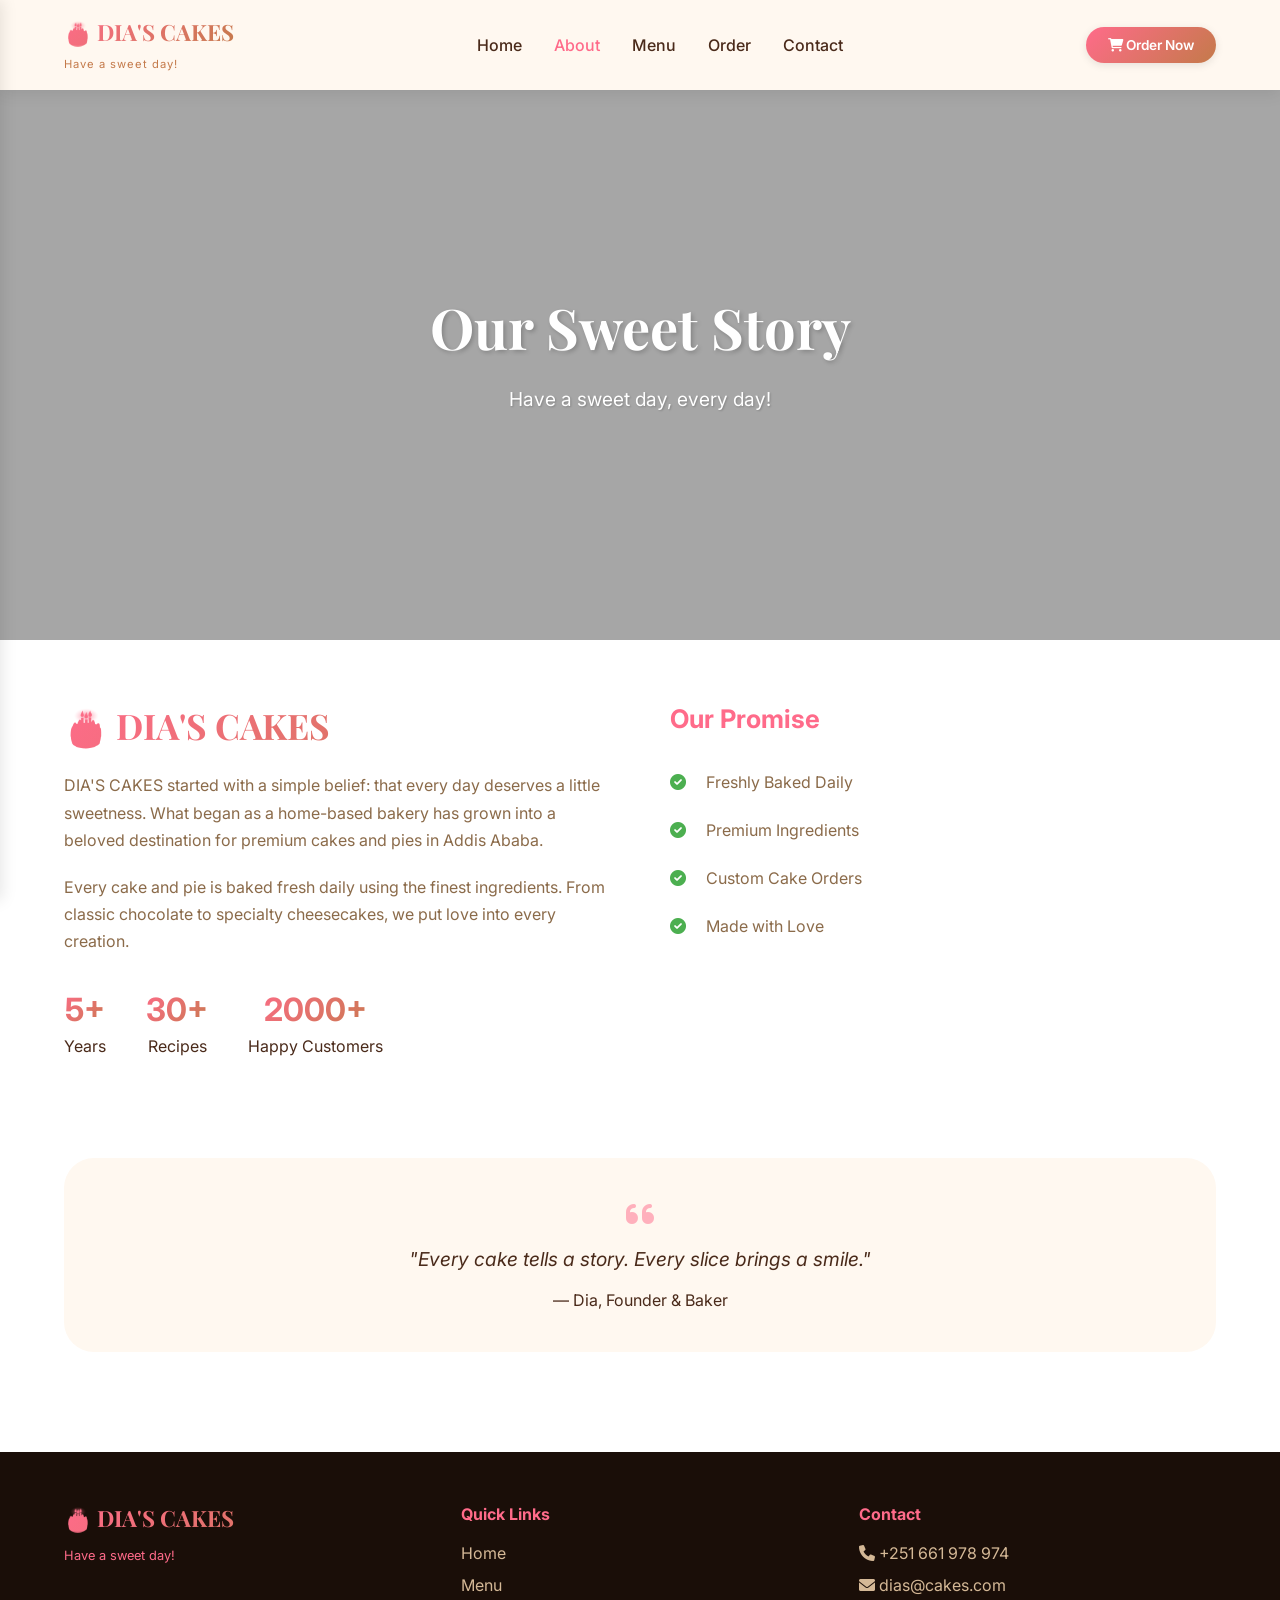
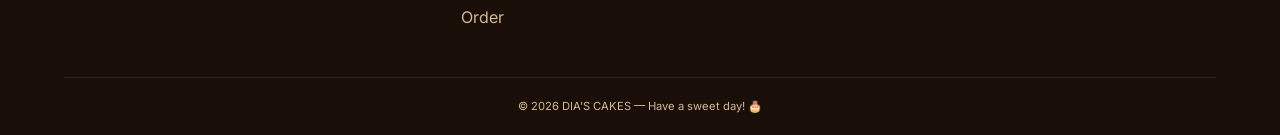
<file: about.html>
<!DOCTYPE html>
<html lang="en">
<head>
    <meta charset="UTF-8">
    <meta name="viewport" content="width=device-width, initial-scale=1.0">
    <meta name="description" content="About DIA'S CAKES - Premium cakes & pies in Addis Ababa">
    <title>About | DIA'S CAKES | Have a sweet day!</title>
    <link href="https://fonts.googleapis.com/css2?family=Inter:wght@300;400;500;600;700&family=Playfair+Display:wght@400;500;600;700&display=swap" rel="stylesheet">
    <link rel="stylesheet" href="https://cdnjs.cloudflare.com/ajax/libs/font-awesome/6.0.0-beta3/css/all.min.css">
    <link rel="stylesheet" href="css/style.css">
</head>
<body>

<div class="mobile-sidebar" id="mobileSidebar">
    <div class="sidebar-header"><h3>🎂 DIA'S CAKES</h3><button class="close-sidebar" id="closeSidebarBtn"><i class="fas fa-times"></i></button></div>
    <div class="sidebar-nav">
        <a href="index.html"><i class="fas fa-home"></i> Home</a>
        <a href="about.html" class="active"><i class="fas fa-heart"></i> About</a>
        <a href="menu.html"><i class="fas fa-birthday-cake"></i> Menu</a>
        <a href="order.html"><i class="fas fa-shopping-bag"></i> Order</a>
        <a href="contact.html"><i class="fas fa-map-pin"></i> Contact</a>
    </div>
    <a href="order.html" class="sidebar-order-btn"><i class="fas fa-shopping-cart"></i> ORDER NOW</a>
    <div class="sidebar-footer">
        <p><i class="fas fa-phone-alt"></i> +251 661 978 974</p>
        <p><i class="fas fa-envelope"></i> dias@cakes.com</p>
        <p><i class="fas fa-location-dot"></i> Gerli Mehditash, Addis Ababa</p>
    </div>
</div>
<div class="sidebar-overlay" id="sidebarOverlay"></div>

<header class="main-header">
    <div class="container">
        <button class="mobile-menu-btn" id="mobileMenuBtn"><i class="fas fa-bars"></i></button>
        <div class="logo"><a href="index.html"><h1>🎂 DIA'S CAKES</h1><span>Have a sweet day!</span></a></div>
        <nav class="desktop-nav">
            <a href="index.html">Home</a>
            <a href="about.html" class="active">About</a>
            <a href="menu.html">Menu</a>
            <a href="order.html">Order</a>
            <a href="contact.html">Contact</a>
        </nav>
        <a href="order.html" class="btn-order"><i class="fas fa-shopping-cart"></i> Order Now</a>
    </div>
</header>

<main>
    <section class="hero">
        <div class="hero-bg" style="background-image: url('https://images.unsplash.com/photo-1464349095431-e9a21285b5f3?w=1920&h=800&fit=crop');"></div>
        <div class="hero-overlay-light"></div>
        <div class="container hero-content">
            <h1>Our Sweet Story</h1>
            <p>Have a sweet day, every day!</p>
        </div>
    </section>

    <section class="about-section">
        <div class="container">
            <div class="about-grid">
                <div class="about-text">
                    <h2>🎂 DIA'S CAKES</h2>
                    <p>DIA'S CAKES started with a simple belief: that every day deserves a little sweetness. What began as a home-based bakery has grown into a beloved destination for premium cakes and pies in Addis Ababa.</p>
                    <p>Every cake and pie is baked fresh daily using the finest ingredients. From classic chocolate to specialty cheesecakes, we put love into every creation.</p>
                    <div class="stats">
                        <div class="stat"><span class="number">5+</span> <span>Years</span></div>
                        <div class="stat"><span class="number">30+</span> <span>Recipes</span></div>
                        <div class="stat"><span class="number">2000+</span> <span>Happy Customers</span></div>
                    </div>
                </div>
                <div class="about-values">
                    <h3>Our Promise</h3>
                    <ul>
                        <li><i class="fas fa-check-circle"></i> Freshly Baked Daily</li>
                        <li><i class="fas fa-check-circle"></i> Premium Ingredients</li>
                        <li><i class="fas fa-check-circle"></i> Custom Cake Orders</li>
                        <li><i class="fas fa-check-circle"></i> Made with Love</li>
                    </ul>
                </div>
            </div>
        </div>
    </section>

    <section class="quote-section">
        <div class="container">
            <div class="quote-card">
                <i class="fas fa-quote-left"></i>
                <p>"Every cake tells a story. Every slice brings a smile."</p>
                <span>— Dia, Founder & Baker</span>
            </div>
        </div>
    </section>
</main>

<footer class="main-footer">
    <div class="container">
        <div class="footer-grid">
            <div class="footer-col"><div class="footer-logo">🎂 DIA'S CAKES</div><p class="tagline">Have a sweet day!</p></div>
            <div class="footer-col"><h4>Quick Links</h4><ul><li><a href="index.html">Home</a></li><li><a href="menu.html">Menu</a></li><li><a href="order.html">Order</a></li></ul></div>
            <div class="footer-col"><h4>Contact</h4><ul><li><i class="fas fa-phone"></i> +251 661 978 974</li><li><i class="fas fa-envelope"></i> dias@cakes.com</li></ul></div>
        </div>
        <div class="footer-bottom"><p>&copy; 2026 DIA'S CAKES — Have a sweet day! 🎂</p></div>
    </div>
</footer>

<script src="js/main.js"></script>
</body>
</html>
</file>
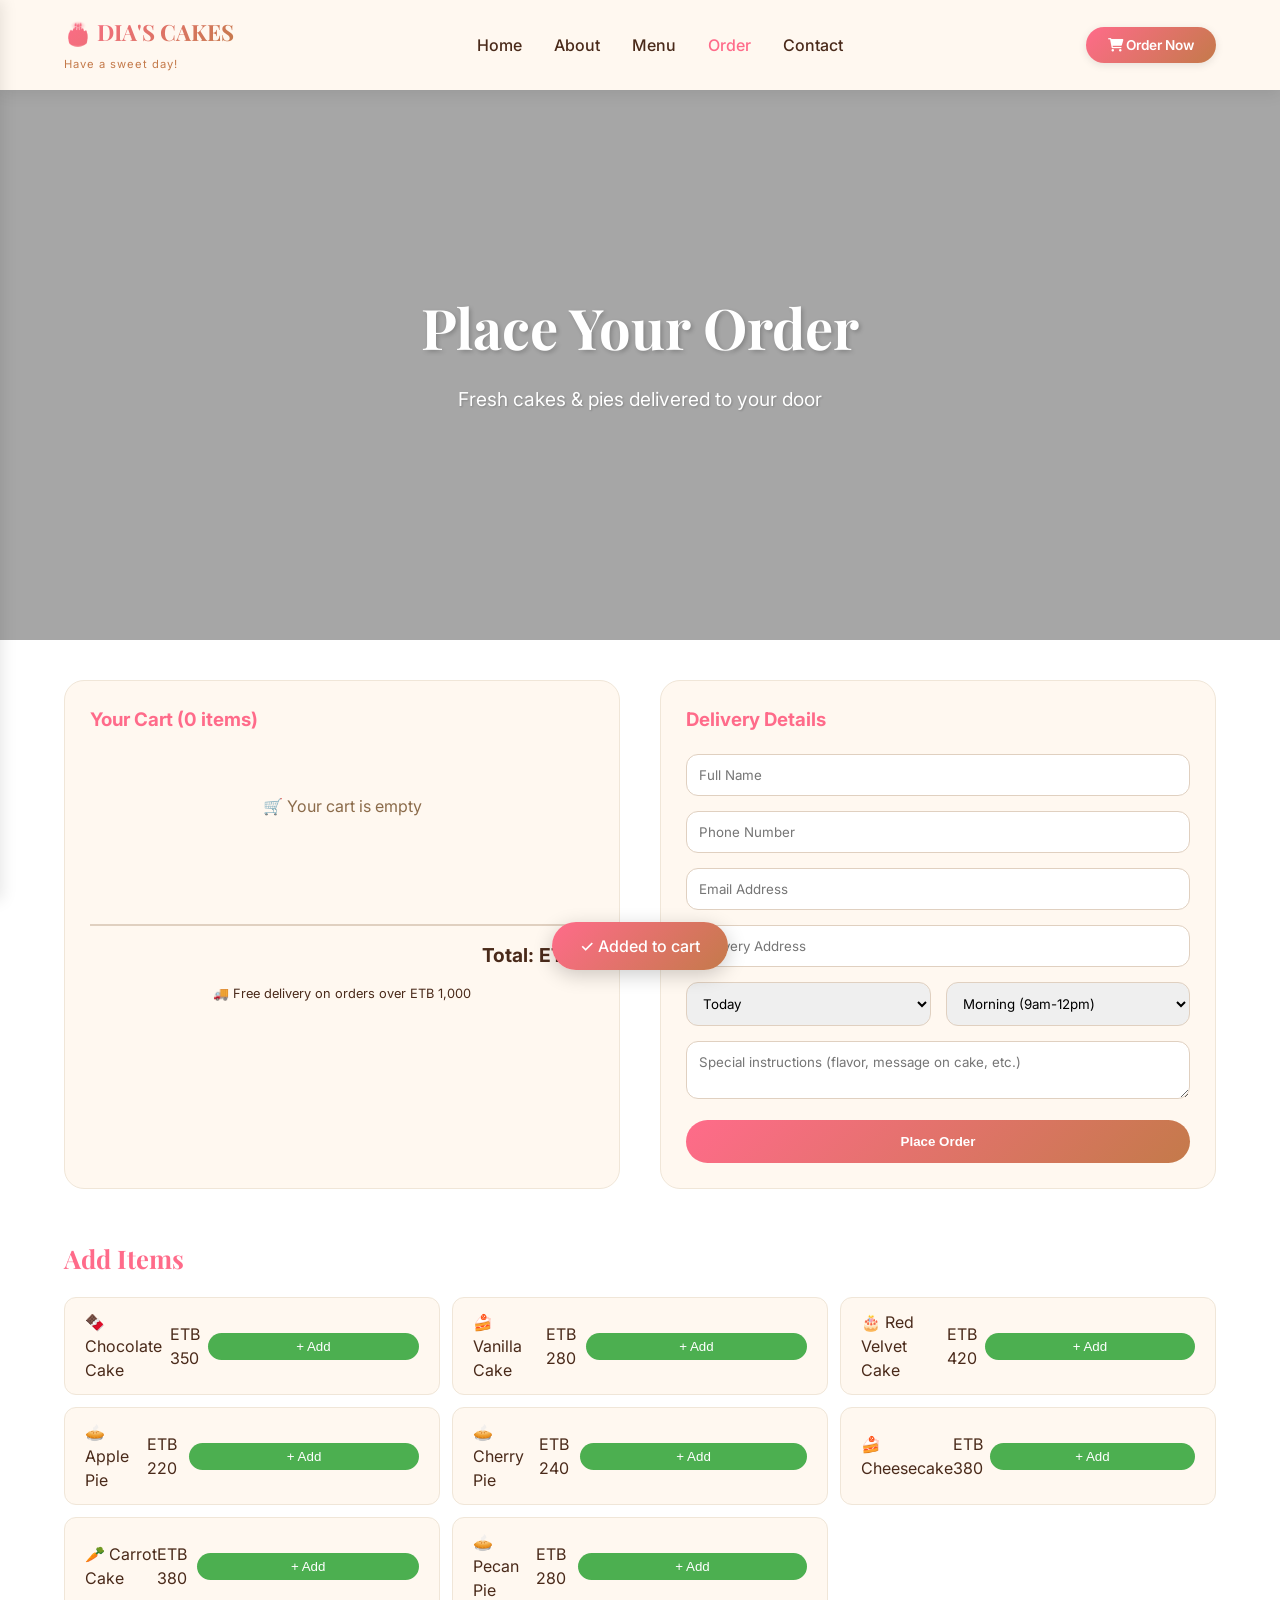
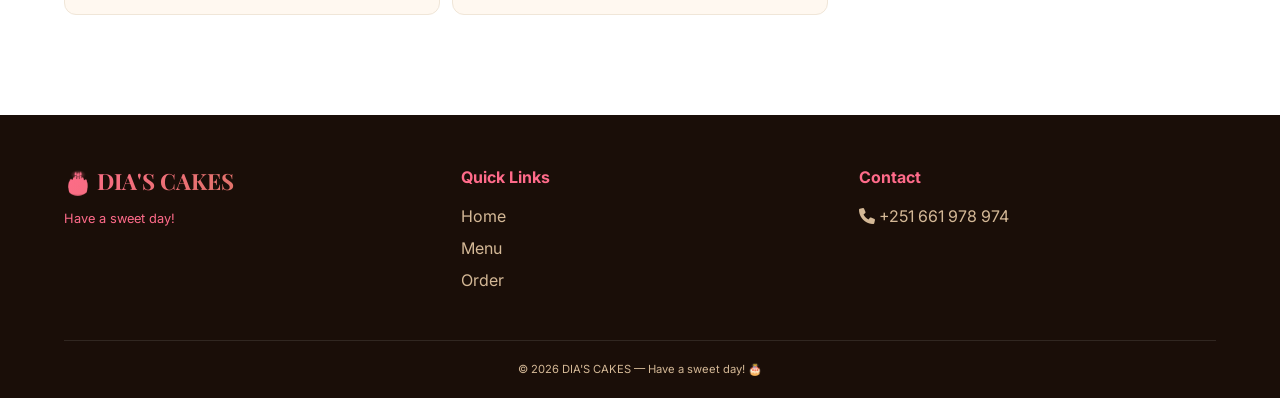
<file: order.html>
<!DOCTYPE html>
<html lang="en">
<head>
    <meta charset="UTF-8">
    <meta name="viewport" content="width=device-width, initial-scale=1.0">
    <title>Order | DIA'S CAKES | Have a sweet day!</title>
    <link href="https://fonts.googleapis.com/css2?family=Inter:wght@300;400;500;600;700&family=Playfair+Display:wght@400;500;600;700&display=swap" rel="stylesheet">
    <link rel="stylesheet" href="https://cdnjs.cloudflare.com/ajax/libs/font-awesome/6.0.0-beta3/css/all.min.css">
    <link rel="stylesheet" href="css/style.css">
</head>
<body>

<div class="mobile-sidebar" id="mobileSidebar">
    <div class="sidebar-header"><h3>🎂 DIA'S CAKES</h3><button class="close-sidebar" id="closeSidebarBtn"><i class="fas fa-times"></i></button></div>
    <div class="sidebar-nav">
        <a href="index.html"><i class="fas fa-home"></i> Home</a>
        <a href="about.html"><i class="fas fa-heart"></i> About</a>
        <a href="menu.html"><i class="fas fa-birthday-cake"></i> Menu</a>
        <a href="order.html" class="active"><i class="fas fa-shopping-bag"></i> Order</a>
        <a href="contact.html"><i class="fas fa-map-pin"></i> Contact</a>
    </div>
    <a href="order.html" class="sidebar-order-btn"><i class="fas fa-shopping-cart"></i> ORDER NOW</a>
    <div class="sidebar-footer"><p><i class="fas fa-phone"></i> +251 661 978 974</p></div>
</div>
<div class="sidebar-overlay" id="sidebarOverlay"></div>

<header class="main-header">
    <div class="container">
        <button class="mobile-menu-btn" id="mobileMenuBtn"><i class="fas fa-bars"></i></button>
        <div class="logo"><a href="index.html"><h1>🎂 DIA'S CAKES</h1><span>Have a sweet day!</span></a></div>
        <nav class="desktop-nav">
            <a href="index.html">Home</a>
            <a href="about.html">About</a>
            <a href="menu.html">Menu</a>
            <a href="order.html" class="active">Order</a>
            <a href="contact.html">Contact</a>
        </nav>
        <a href="order.html" class="btn-order"><i class="fas fa-shopping-cart"></i> Order Now</a>
    </div>
</header>

<main>
    <section class="hero">
        <div class="hero-bg" style="background-image: url('https://images.unsplash.com/photo-1558301211-0d8c8ddee6ec?w=1920&h=800&fit=crop');"></div>
        <div class="hero-overlay-light"></div>
        <div class="container hero-content">
            <h1>Place Your Order</h1>
            <p>Fresh cakes & pies delivered to your door</p>
        </div>
    </section>

    <section class="shop-section">
        <div class="container">
            <div class="shop-layout">
                <div class="cart-summary">
                    <h3>Your Cart <span id="cartCount">(0 items)</span></h3>
                    <div id="cartItems" class="cart-items"><div class="empty-cart">🛒 Your cart is empty</div></div>
                    <div class="cart-total"><strong>Total:</strong> <strong id="cartTotal">ETB 0</strong></div>
                    <div class="delivery-note">🚚 Free delivery on orders over ETB 1,000</div>
                </div>
                <div class="checkout-form">
                    <h3>Delivery Details</h3>
                    <input type="text" id="orderName" placeholder="Full Name" required>
                    <input type="tel" id="orderPhone" placeholder="Phone Number" required>
                    <input type="email" id="orderEmail" placeholder="Email Address">
                    <input type="text" id="orderAddress" placeholder="Delivery Address" required>
                    <div class="form-row-small">
                        <select id="orderDate"><option>Today</option><option>Tomorrow</option><option>In 2 days</option></select>
                        <select id="orderTime"><option>Morning (9am-12pm)</option><option>Afternoon (12pm-4pm)</option><option>Evening (4pm-7pm)</option></select>
                    </div>
                    <textarea rows="2" id="specialInstructions" placeholder="Special instructions (flavor, message on cake, etc.)"></textarea>
                    <button id="checkoutBtn">Place Order</button>
                </div>
            </div>

            <h3 class="section-title-small">Add Items</h3>
            <div class="items-grid">
                <div class="shop-item" data-name="Chocolate Cake" data-price="350"><span>🍫 Chocolate Cake</span><span>ETB 350</span><button class="add-to-cart-btn">+ Add</button></div>
                <div class="shop-item" data-name="Vanilla Cake" data-price="280"><span>🍰 Vanilla Cake</span><span>ETB 280</span><button class="add-to-cart-btn">+ Add</button></div>
                <div class="shop-item" data-name="Red Velvet Cake" data-price="420"><span>🎂 Red Velvet Cake</span><span>ETB 420</span><button class="add-to-cart-btn">+ Add</button></div>
                <div class="shop-item" data-name="Apple Pie" data-price="220"><span>🥧 Apple Pie</span><span>ETB 220</span><button class="add-to-cart-btn">+ Add</button></div>
                <div class="shop-item" data-name="Cherry Pie" data-price="240"><span>🥧 Cherry Pie</span><span>ETB 240</span><button class="add-to-cart-btn">+ Add</button></div>
                <div class="shop-item" data-name="New York Cheesecake" data-price="380"><span>🍰 Cheesecake</span><span>ETB 380</span><button class="add-to-cart-btn">+ Add</button></div>
                <div class="shop-item" data-name="Carrot Cake" data-price="380"><span>🥕 Carrot Cake</span><span>ETB 380</span><button class="add-to-cart-btn">+ Add</button></div>
                <div class="shop-item" data-name="Pecan Pie" data-price="280"><span>🥧 Pecan Pie</span><span>ETB 280</span><button class="add-to-cart-btn">+ Add</button></div>
            </div>
        </div>
    </section>
</main>

<footer class="main-footer"><div class="container"><div class="footer-grid"><div class="footer-col"><div class="footer-logo">🎂 DIA'S CAKES</div><p class="tagline">Have a sweet day!</p></div><div class="footer-col"><h4>Quick Links</h4><ul><li><a href="index.html">Home</a></li><li><a href="menu.html">Menu</a></li><li><a href="order.html">Order</a></li></ul></div><div class="footer-col"><h4>Contact</h4><ul><li><i class="fas fa-phone"></i> +251 661 978 974</li></ul></div></div><div class="footer-bottom"><p>&copy; 2026 DIA'S CAKES — Have a sweet day! 🎂</p></div></div></footer>

<div id="toastMsg" class="toast-msg">✓ Added to cart</div>
<script src="js/main.js"></script>
<script>
let cart = [];
const FREE_DELIVERY = 1000;

function updateCart() {
    const cartDiv = document.getElementById('cartItems');
    const totalSpan = document.getElementById('cartTotal');
    const countSpan = document.getElementById('cartCount');
    if (!cartDiv) return;
    if (cart.length === 0) {
        cartDiv.innerHTML = '<div class="empty-cart">🛒 Your cart is empty</div>';
        if (totalSpan) totalSpan.textContent = 'ETB 0';
        if (countSpan) countSpan.textContent = '(0 items)';
        return;
    }
    let html = '', total = 0;
    cart.forEach((item, idx) => {
        const itemTotal = item.price * item.qty;
        total += itemTotal;
        html += `<div class="cart-item"><span class="item-name"><strong>${item.name}</strong></span><div class="cart-controls"><button class="qty-btn" onclick="changeQty(${idx}, -1)">−</button><span class="item-qty">${item.qty}</span><button class="qty-btn" onclick="changeQty(${idx}, 1)">+</button><button class="remove-btn" onclick="removeItem(${idx})">🗑️</button></div><span class="item-total-price">ETB ${itemTotal}</span></div>`;
    });
    cartDiv.innerHTML = html;
    if (totalSpan) totalSpan.textContent = `ETB ${total}`;
    if (countSpan) countSpan.textContent = `(${cart.reduce((s, i) => s + i.qty, 0)} items)`;
    const deliveryNote = document.querySelector('.delivery-note');
    if (deliveryNote) {
        if (total >= FREE_DELIVERY) { deliveryNote.innerHTML = '✅ Free delivery applied!'; deliveryNote.style.color = '#4CAF50'; }
        else { deliveryNote.innerHTML = `🚚 Add ETB ${FREE_DELIVERY - total} more for free delivery`; deliveryNote.style.color = '#666'; }
    }
}

window.changeQty = function(idx, delta) {
    const newQty = cart[idx].qty + delta;
    if (newQty <= 0) cart.splice(idx, 1);
    else cart[idx].qty = newQty;
    updateCart();
};

window.removeItem = function(idx) { cart.splice(idx, 1); updateCart(); };

document.querySelectorAll('.add-to-cart-btn').forEach(btn => {
    btn.addEventListener('click', function() {
        const itemDiv = this.closest('.shop-item');
        const name = itemDiv.getAttribute('data-name');
        const price = parseInt(itemDiv.getAttribute('data-price'));
        const existing = cart.find(i => i.name === name);
        if (existing) existing.qty++;
        else cart.push({ name, price, qty: 1 });
        updateCart();
        showToast(`✓ ${name} added`);
    });
});

document.getElementById('checkoutBtn')?.addEventListener('click', function() {
    const name = document.getElementById('orderName')?.value.trim();
    const phone = document.getElementById('orderPhone')?.value.trim();
    const address = document.getElementById('orderAddress')?.value.trim();
    if (!name || !phone || !address) { showToast('⚠️ Please fill all fields'); return; }
    if (cart.length === 0) { showToast('⚠️ Your cart is empty'); return; }
    const total = cart.reduce((s, i) => s + (i.price * i.qty), 0);
    showToast(`✅ Thanks ${name}! Your order (ETB ${total}) has been placed.`);
    cart = [];
    updateCart();
    document.getElementById('orderName').value = '';
    document.getElementById('orderPhone').value = '';
    document.getElementById('orderEmail').value = '';
    document.getElementById('orderAddress').value = '';
    document.getElementById('specialInstructions').value = '';
});
updateCart();
</script>
</body>
</html>
</file>
<file: css/style.css>
/* ============================================
   DIA'S CAKES - COMPLETE PREMIUM STYLESHEET
   Have a sweet day! | Premium Cakes & Pies
   Includes: Gift Card | WhatsApp Button | Page Transitions
   ============================================ */

:root {
    --white: #FFFFFF;
    --bg-light: #FFF8F0;
    --gray-light: #F0E6D8;
    --gray-mid: #E0D0C0;
    --text-dark: #4A2A1A;
    --text-muted: #8B6B4A;
    --primary-pink: #FF6B8A;
    --primary-brown: #C47A4A;
    --primary-cream: #FFDAB9;
    --green-primary: #4CAF50;
    --green-dark: #388E3C;
    --whatsapp-green: #25D366;
    --shadow: 0 4px 15px rgba(0,0,0,0.08);
    --shadow-hover: 0 12px 30px rgba(0,0,0,0.12);
    --transition: all 0.3s ease;
}

* {
    margin: 0;
    padding: 0;
    box-sizing: border-box;
}

body {
    font-family: 'Inter', sans-serif;
    background: var(--white);
    color: var(--text-dark);
    line-height: 1.5;
    overflow-x: hidden;
}

.container {
    max-width: 1200px;
    margin: 0 auto;
    padding: 0 24px;
}

/* ========== PAGE TRANSITION ========== */
.page-transition {
    position: fixed;
    top: 0;
    left: 0;
    width: 100%;
    height: 100%;
    background: linear-gradient(135deg, #FF6B8A, #C47A4A);
    z-index: 9999;
    pointer-events: none;
    opacity: 0;
    transition: opacity 0.5s ease;
}

.page-transition.active {
    opacity: 1;
}

/* ========== WHATSAPP FLOATING BUTTON ========== */
.whatsapp-float {
    position: fixed;
    bottom: 30px;
    right: 30px;
    background: var(--whatsapp-green);
    color: white;
    width: 60px;
    height: 60px;
    border-radius: 50%;
    display: flex;
    align-items: center;
    justify-content: center;
    font-size: 30px;
    text-decoration: none;
    box-shadow: 0 4px 15px rgba(37, 211, 102, 0.4);
    transition: all 0.3s ease;
    z-index: 1000;
    animation: pulse 2s infinite;
}

.whatsapp-float:hover {
    transform: scale(1.1);
    background: #20b859;
}

.whatsapp-tooltip {
    position: absolute;
    right: 70px;
    background: #333;
    color: white;
    padding: 6px 12px;
    border-radius: 8px;
    font-size: 12px;
    white-space: nowrap;
    opacity: 0;
    visibility: hidden;
    transition: all 0.3s ease;
}

.whatsapp-float:hover .whatsapp-tooltip {
    opacity: 1;
    visibility: visible;
    right: 75px;
}

@keyframes pulse {
    0% {
        box-shadow: 0 0 0 0 rgba(37, 211, 102, 0.7);
    }
    70% {
        box-shadow: 0 0 0 15px rgba(37, 211, 102, 0);
    }
    100% {
        box-shadow: 0 0 0 0 rgba(37, 211, 102, 0);
    }
}

/* ========== GIFT CARD SECTION ========== */
.gift-card-section {
    padding: 60px 0;
    background: linear-gradient(135deg, #FFF8F0, #FDF3E7);
}

.gift-card-wrapper {
    display: grid;
    grid-template-columns: 1fr 1fr;
    gap: 40px;
    background: white;
    border-radius: 30px;
    overflow: hidden;
    box-shadow: 0 20px 40px rgba(0,0,0,0.1);
}

.gift-card-content {
    padding: 40px;
}

.gift-card-icon {
    position: relative;
    margin-bottom: 20px;
}

.gift-card-icon i:first-child {
    font-size: 50px;
    color: #FF6B8A;
}

.heart-icon {
    position: absolute;
    font-size: 20px;
    color: #FF6B8A;
    top: -5px;
    left: 35px;
    animation: heartbeat 1.5s infinite;
}

@keyframes heartbeat {
    0% { transform: scale(1); }
    50% { transform: scale(1.2); }
    100% { transform: scale(1); }
}

.gift-card-content h2 {
    font-size: 1.8rem;
    color: #4A2A1A;
    margin-bottom: 15px;
    font-family: 'Playfair Display', serif;
}

.gift-card-content p {
    color: #8B6B4A;
    margin-bottom: 25px;
    line-height: 1.6;
}

.gift-amount {
    display: flex;
    gap: 12px;
    margin-bottom: 25px;
    flex-wrap: wrap;
}

.gift-amount span {
    background: #FFF8F0;
    padding: 8px 20px;
    border-radius: 50px;
    cursor: pointer;
    transition: all 0.3s;
    border: 1px solid #E0D0C0;
    font-weight: 500;
}

.gift-amount span:hover {
    background: #FF6B8A;
    color: white;
    border-color: #FF6B8A;
}

.gift-card-form input,
.gift-card-form textarea {
    width: 100%;
    margin-bottom: 12px;
}

.gift-btn {
    background: linear-gradient(135deg, #FF6B8A, #C47A4A);
    color: white;
    border: none;
    padding: 14px;
    border-radius: 50px;
    font-weight: 600;
    cursor: pointer;
    width: 100%;
    transition: all 0.3s;
}

.gift-btn:hover {
    transform: translateY(-2px);
    box-shadow: 0 5px 15px rgba(255,107,138,0.3);
}

.gift-card-preview {
    background: linear-gradient(135deg, #FF6B8A, #C47A4A);
    display: flex;
    align-items: center;
    justify-content: center;
    padding: 40px;
}

.card-preview {
    width: 280px;
    height: 180px;
    background: white;
    border-radius: 20px;
    position: relative;
    overflow: hidden;
    box-shadow: 0 10px 30px rgba(0,0,0,0.2);
    transition: transform 0.3s;
}

.card-preview:hover {
    transform: translateY(-5px);
}

.preview-front {
    padding: 20px;
    text-align: center;
    height: 100%;
    display: flex;
    flex-direction: column;
    justify-content: center;
}

.preview-front i {
    font-size: 40px;
    color: #FF6B8A;
    margin-bottom: 10px;
}

.preview-front h3 {
    color: #4A2A1A;
    font-family: 'Playfair Display', serif;
    font-size: 1.2rem;
}

.preview-front p {
    color: #C47A4A;
    font-size: 0.8rem;
}

.preview-amount {
    margin-top: 15px;
    font-size: 1.5rem;
    font-weight: bold;
    color: #FF6B8A;
}

/* ========== HEADER ========== */
.main-header {
    background: rgba(255, 248, 240, 0.98);
    backdrop-filter: blur(12px);
    box-shadow: var(--shadow);
    position: sticky;
    top: 0;
    z-index: 100;
}

.main-header .container {
    display: flex;
    justify-content: space-between;
    align-items: center;
    padding: 16px 24px;
}

.logo a {
    text-decoration: none;
}

.logo h1 {
    font-size: 1.4rem;
    background: linear-gradient(135deg, #FF6B8A, #C47A4A);
    -webkit-background-clip: text;
    background-clip: text;
    color: transparent;
    font-family: 'Playfair Display', serif;
}

.logo span {
    font-size: 0.7rem;
    color: #C47A4A;
    letter-spacing: 1px;
}

.desktop-nav {
    display: flex;
    gap: 32px;
}

.desktop-nav a {
    text-decoration: none;
    color: var(--text-dark);
    font-weight: 500;
    transition: var(--transition);
}

.desktop-nav a:hover,
.desktop-nav a.active {
    color: #FF6B8A;
}

.btn-order {
    background: linear-gradient(135deg, #FF6B8A, #C47A4A);
    color: white;
    padding: 8px 22px;
    border-radius: 40px;
    text-decoration: none;
    font-weight: 600;
    font-size: 0.85rem;
    transition: var(--transition);
    box-shadow: 0 2px 8px rgba(0,0,0,0.1);
}

.btn-order:hover {
    transform: scale(0.96);
    opacity: 0.9;
}

/* ========== MOBILE SIDEBAR ========== */
.mobile-menu-btn {
    display: none;
    background: none;
    border: none;
    font-size: 1.6rem;
    color: #FF6B8A;
    cursor: pointer;
}

.sidebar-overlay {
    position: fixed;
    top: 0;
    left: 0;
    width: 100%;
    height: 100%;
    background: rgba(0,0,0,0.5);
    z-index: 998;
    opacity: 0;
    visibility: hidden;
    transition: 0.3s;
}

.sidebar-overlay.active {
    opacity: 1;
    visibility: visible;
}

.mobile-sidebar {
    position: fixed;
    top: 0;
    left: 0;
    width: 280px;
    height: 100%;
    background: white;
    z-index: 999;
    transform: translateX(-100%);
    transition: transform 0.3s ease;
    box-shadow: 2px 0 15px rgba(0,0,0,0.1);
    display: flex;
    flex-direction: column;
}

.mobile-sidebar.open {
    transform: translateX(0);
}

.sidebar-header {
    padding: 24px 20px;
    border-bottom: 1px solid #F0E6D8;
    display: flex;
    justify-content: space-between;
    align-items: center;
}

.sidebar-header h3 {
    color: #FF6B8A;
    font-family: 'Playfair Display', serif;
}

.close-sidebar {
    background: none;
    border: none;
    font-size: 1.2rem;
    cursor: pointer;
}

.sidebar-nav {
    flex: 1;
    padding: 20px;
    display: flex;
    flex-direction: column;
    gap: 10px;
}

.sidebar-nav a {
    text-decoration: none;
    color: #333;
    padding: 12px;
    display: flex;
    align-items: center;
    gap: 12px;
    border-radius: 12px;
    transition: var(--transition);
}

.sidebar-nav a i {
    width: 24px;
    color: #FF6B8A;
}

.sidebar-nav a:hover,
.sidebar-nav a.active {
    background: rgba(255,107,138,0.1);
    color: #FF6B8A;
}

.sidebar-order-btn {
    margin: 20px;
    background: linear-gradient(135deg, #FF6B8A, #C47A4A);
    color: white;
    text-decoration: none;
    padding: 14px;
    text-align: center;
    border-radius: 40px;
    font-weight: 600;
}

.sidebar-footer {
    padding: 20px;
    border-top: 1px solid #F0E6D8;
    font-size: 0.7rem;
    color: #8B6B4A;
    line-height: 1.8;
}

.sidebar-footer i {
    width: 24px;
    color: #FF6B8A;
}

/* ========== HERO SECTION ========== */
.hero {
    position: relative;
    min-height: 550px;
    display: flex;
    align-items: center;
    justify-content: center;
    text-align: center;
    overflow: hidden;
}

.hero-bg {
    position: absolute;
    top: 0;
    left: 0;
    width: 100%;
    height: 100%;
    background-size: cover;
    background-position: center;
    z-index: 0;
}

.hero-overlay-light {
    position: absolute;
    top: 0;
    left: 0;
    width: 100%;
    height: 100%;
    background: rgba(0,0,0,0.35);
    z-index: 1;
}

.hero-content {
    position: relative;
    z-index: 2;
    color: white;
    max-width: 800px;
}

.hero-content h1 {
    font-size: 3.5rem;
    margin-bottom: 16px;
    font-family: 'Playfair Display', serif;
    text-shadow: 2px 2px 4px rgba(0,0,0,0.2);
}

.hero-content h1 .highlight {
    background: linear-gradient(135deg, #FF6B8A, #FFDAB9);
    -webkit-background-clip: text;
    background-clip: text;
    color: transparent;
}

.hero-content p {
    font-size: 1.2rem;
    margin-bottom: 30px;
    text-shadow: 1px 1px 2px rgba(0,0,0,0.2);
}

.hero-buttons {
    display: flex;
    gap: 16px;
    justify-content: center;
}

.hero-btn {
    background: linear-gradient(135deg, #FF6B8A, #C47A4A);
    color: white;
    padding: 12px 32px;
    border-radius: 50px;
    text-decoration: none;
    font-weight: 600;
    transition: var(--transition);
}

.hero-btn-secondary {
    background: transparent;
    border: 2px solid white;
    color: white;
    padding: 12px 32px;
    border-radius: 50px;
    text-decoration: none;
    font-weight: 600;
    transition: var(--transition);
}

.hero-btn:hover,
.hero-btn-secondary:hover {
    transform: translateY(-3px);
}

/* ========== BEAUTIFUL COLORED LABEL CATEGORY STYLES ========== */
.category-wrapper {
    background: linear-gradient(135deg, #FFF8F0 0%, #FDF3E7 100%);
    padding: 25px 0;
    margin: 20px 0 10px;
    border-radius: 60px;
}

.category-container {
    display: flex;
    justify-content: center;
    flex-wrap: wrap;
    gap: 16px;
    max-width: 800px;
    margin: 0 auto;
    padding: 0 20px;
}

.cat-btn {
    display: flex;
    align-items: center;
    gap: 10px;
    padding: 12px 28px;
    border: none;
    border-radius: 60px;
    font-size: 1rem;
    font-weight: 600;
    cursor: pointer;
    transition: all 0.3s cubic-bezier(0.4, 0, 0.2, 1);
    position: relative;
    overflow: hidden;
    box-shadow: 0 2px 8px rgba(0,0,0,0.08);
}

.cat-btn i {
    font-size: 1.1rem;
    transition: transform 0.2s;
}

.cat-btn:hover {
    transform: translateY(-3px);
    box-shadow: 0 6px 20px rgba(0,0,0,0.15);
}

.cat-btn:hover i {
    transform: scale(1.1);
}

/* Individual Colored Labels */
.cat-btn[data-cat="all"] {
    background: linear-gradient(135deg, #FF6B8A, #FF8E9E);
    color: white;
}
.cat-btn[data-cat="all"]:hover {
    background: linear-gradient(135deg, #FF8E9E, #FF6B8A);
}

.cat-btn[data-cat="cakes"] {
    background: linear-gradient(135deg, #F5A623, #F7C948);
    color: white;
}
.cat-btn[data-cat="cakes"]:hover {
    background: linear-gradient(135deg, #F7C948, #F5A623);
}

.cat-btn[data-cat="pies"] {
    background: linear-gradient(135deg, #C47A4A, #D4956A);
    color: white;
}
.cat-btn[data-cat="pies"]:hover {
    background: linear-gradient(135deg, #D4956A, #C47A4A);
}

.cat-btn[data-cat="specials"] {
    background: linear-gradient(135deg, #9B59B6, #AF7AC5);
    color: white;
}
.cat-btn[data-cat="specials"]:hover {
    background: linear-gradient(135deg, #AF7AC5, #9B59B6);
}

.cat-btn.active {
    box-shadow: 0 0 0 3px rgba(255,255,255,0.5), 0 4px 15px rgba(0,0,0,0.2);
    transform: scale(1.02);
}

/* ========== SECTION TITLES ========== */
.section-title {
    text-align: center;
    font-size: 2.2rem;
    margin: 60px 0 30px;
    font-family: 'Playfair Display', serif;
    background: linear-gradient(135deg, #FF6B8A, #C47A4A);
    -webkit-background-clip: text;
    background-clip: text;
    color: transparent;
    position: relative;
}

.section-title::after {
    content: '';
    position: absolute;
    bottom: -12px;
    left: 50%;
    transform: translateX(-50%);
    width: 70px;
    height: 3px;
    background: linear-gradient(90deg, #FF6B8A, #C47A4A);
    border-radius: 3px;
}

.section-title-small {
    font-size: 1.6rem;
    margin: 30px 0 20px;
    color: #FF6B8A;
    font-family: 'Playfair Display', serif;
}

/* ========== PRODUCT CARDS ========== */
.cards-grid {
    display: grid;
    grid-template-columns: repeat(auto-fill, minmax(280px, 1fr));
    gap: 30px;
    margin: 40px 0;
}

.product-card {
    background: white;
    border-radius: 24px;
    overflow: hidden;
    transition: var(--transition);
    box-shadow: var(--shadow);
    border: 1px solid #F0E6D8;
    position: relative;
}

.product-card:hover {
    transform: translateY(-8px);
    box-shadow: var(--shadow-hover);
    border-color: #FF6B8A;
}

.card-image {
    width: 100%;
    height: 220px;
    object-fit: cover;
    transition: transform 0.4s;
}

.product-card:hover .card-image {
    transform: scale(1.03);
}

.card-content {
    padding: 20px;
    position: relative;
}

.card-badge {
    position: absolute;
    top: -12px;
    right: 20px;
    background: linear-gradient(135deg, #FF6B8A, #C47A4A);
    color: white;
    padding: 4px 12px;
    border-radius: 30px;
    font-size: 0.7rem;
    font-weight: 600;
}

.card-content h3 {
    font-size: 1.3rem;
    margin-bottom: 8px;
    font-family: 'Playfair Display', serif;
}

.card-content p {
    color: #8B6B4A;
    font-size: 0.85rem;
    margin-bottom: 12px;
}

.price {
    color: #FF6B8A;
    font-weight: 700;
    font-size: 1.3rem;
    margin: 12px 0;
}

.shop-now-btn {
    display: inline-block;
    background: linear-gradient(135deg, #FF6B8A, #C47A4A);
    color: white;
    padding: 8px 20px;
    border-radius: 40px;
    text-decoration: none;
    font-weight: 500;
    font-size: 0.85rem;
    transition: var(--transition);
}

.shop-now-btn:hover {
    transform: translateX(5px);
}

/* ========== FEATURES SECTION ========== */
.features-section {
    padding: 60px 0;
    background: #FFF8F0;
}

.features-grid {
    display: grid;
    grid-template-columns: repeat(auto-fit, minmax(220px, 1fr));
    gap: 30px;
}

.feature-card {
    text-align: center;
    padding: 30px;
    background: white;
    border-radius: 20px;
    transition: var(--transition);
    border: 1px solid #F0E6D8;
}

.feature-card:hover {
    transform: translateY(-5px);
    box-shadow: var(--shadow-hover);
}

.feature-card i {
    font-size: 2.5rem;
    color: #FF6B8A;
    margin-bottom: 15px;
}

.feature-card h3 {
    font-size: 1.2rem;
    margin-bottom: 10px;
}

.feature-card p {
    color: #8B6B4A;
    font-size: 0.85rem;
}

/* ========== ABOUT SECTION ========== */
.about-section {
    padding: 60px 0;
}

.about-grid {
    display: grid;
    grid-template-columns: 1fr 1fr;
    gap: 60px;
    align-items: start;
}

.about-text h2 {
    font-size: 2.2rem;
    background: linear-gradient(135deg, #FF6B8A, #C47A4A);
    -webkit-background-clip: text;
    background-clip: text;
    color: transparent;
    margin-bottom: 20px;
    font-family: 'Playfair Display', serif;
}

.about-text p {
    margin-bottom: 20px;
    color: #8B6B4A;
    line-height: 1.7;
}

.stats {
    display: flex;
    gap: 40px;
    margin-top: 30px;
}

.stat {
    text-align: center;
}

.stat .number {
    font-size: 2rem;
    font-weight: 700;
    background: linear-gradient(135deg, #FF6B8A, #C47A4A);
    -webkit-background-clip: text;
    background-clip: text;
    color: transparent;
    display: block;
}

.about-values h3 {
    font-size: 1.6rem;
    margin-bottom: 20px;
    color: #FF6B8A;
}

.about-values ul {
    list-style: none;
}

.about-values li {
    padding: 12px 0;
    display: flex;
    align-items: center;
    gap: 12px;
    color: #8B6B4A;
}

.about-values li i {
    color: #4CAF50;
    width: 24px;
}

.quote-section {
    padding: 40px 0;
}

.quote-card {
    background: #FFF8F0;
    padding: 40px;
    border-radius: 30px;
    text-align: center;
}

.quote-card i {
    font-size: 2rem;
    color: #FF6B8A;
    opacity: 0.5;
    margin-bottom: 15px;
    display: block;
}

.quote-card p {
    font-size: 1.2rem;
    font-style: italic;
    margin-bottom: 15px;
    color: #4A2A1A;
}

/* ========== SHOP/CART SECTION ========== */
.shop-section {
    padding: 40px 0;
}

.shop-layout {
    display: grid;
    grid-template-columns: 1fr 1fr;
    gap: 40px;
    margin-bottom: 50px;
}

.cart-summary {
    background: #FFF8F0;
    padding: 25px;
    border-radius: 20px;
    border: 1px solid #F0E6D8;
}

.cart-summary h3 {
    margin-bottom: 20px;
    color: #FF6B8A;
}

.cart-items {
    min-height: 150px;
    max-height: 350px;
    overflow-y: auto;
    margin-bottom: 20px;
}

.empty-cart {
    text-align: center;
    padding: 40px;
    color: #8B6B4A;
}

.cart-item {
    display: flex;
    justify-content: space-between;
    align-items: center;
    padding: 12px 0;
    border-bottom: 1px solid #E0D0C0;
    flex-wrap: wrap;
    gap: 12px;
}

.cart-controls {
    display: flex;
    align-items: center;
    gap: 8px;
    background: #f5f5f5;
    padding: 4px 12px;
    border-radius: 40px;
}

.qty-btn {
    width: 32px;
    height: 32px;
    background: white;
    border: 1px solid #ddd;
    border-radius: 50%;
    cursor: pointer;
    font-size: 18px;
    font-weight: bold;
    display: flex;
    align-items: center;
    justify-content: center;
    transition: all 0.2s;
}

.qty-btn:hover {
    background: #4CAF50;
    color: white;
    border-color: #4CAF50;
}

.item-qty {
    min-width: 30px;
    text-align: center;
    font-weight: 600;
}

.remove-btn {
    background: none;
    border: none;
    cursor: pointer;
    font-size: 16px;
    opacity: 0.6;
    padding: 5px;
}

.remove-btn:hover {
    opacity: 1;
}

.item-total-price {
    font-weight: 600;
    color: #4CAF50;
    min-width: 80px;
    text-align: right;
}

.cart-total {
    text-align: right;
    padding-top: 15px;
    border-top: 2px solid #E0D0C0;
    font-size: 1.2rem;
}

.delivery-note {
    margin-top: 15px;
    text-align: center;
    font-size: 0.8rem;
}

.checkout-form {
    background: #FFF8F0;
    padding: 25px;
    border-radius: 20px;
    border: 1px solid #F0E6D8;
}

.checkout-form h3 {
    margin-bottom: 20px;
    color: #FF6B8A;
}

.checkout-form input,
.checkout-form select,
.checkout-form textarea {
    width: 100%;
    padding: 12px;
    margin-bottom: 15px;
    border: 1px solid #E0D0C0;
    border-radius: 12px;
    font-family: 'Inter', sans-serif;
}

.form-row-small {
    display: grid;
    grid-template-columns: 1fr 1fr;
    gap: 15px;
}

.items-grid {
    display: grid;
    grid-template-columns: repeat(auto-fill, minmax(300px, 1fr));
    gap: 12px;
}

.shop-item {
    background: #FFF8F0;
    padding: 12px 20px;
    border-radius: 12px;
    display: flex;
    justify-content: space-between;
    align-items: center;
    border: 1px solid #F0E6D8;
}

.add-to-cart-btn {
    background: #4CAF50;
    color: white;
    border: none;
    padding: 6px 16px;
    border-radius: 30px;
    cursor: pointer;
    font-weight: 500;
    transition: var(--transition);
}

.add-to-cart-btn:hover {
    background: #388E3C;
    transform: scale(0.96);
}

/* ========== CONTACT SECTION ========== */
.contact-section {
    padding: 60px 0;
}

.contact-cards {
    display: grid;
    grid-template-columns: repeat(4, 1fr);
    gap: 25px;
    margin-bottom: 40px;
}

.contact-card {
    background: white;
    padding: 30px 20px;
    text-align: center;
    border-radius: 20px;
    box-shadow: var(--shadow);
    border: 1px solid #F0E6D8;
    transition: var(--transition);
}

.contact-card:hover {
    transform: translateY(-5px);
    box-shadow: var(--shadow-hover);
}

.icon-circle {
    width: 70px;
    height: 70px;
    background: linear-gradient(135deg, #FF6B8A, #C47A4A);
    border-radius: 50%;
    display: flex;
    align-items: center;
    justify-content: center;
    margin: 0 auto 15px;
}

.icon-circle i {
    font-size: 28px;
    color: white;
}

.contact-card h3 {
    margin-bottom: 8px;
    color: #FF6B8A;
}

.social-icons {
    display: flex;
    justify-content: center;
    gap: 20px;
    margin: 40px 0;
}

.social-link {
    width: 50px;
    height: 50px;
    border-radius: 50%;
    display: flex;
    align-items: center;
    justify-content: center;
    transition: var(--transition);
    text-decoration: none;
    color: white;
    font-size: 22px;
}

.social-link.ig {
    background: linear-gradient(45deg, #f09433, #d62976);
}

.social-link.fb {
    background: #1877F2;
}

.social-link.tg {
    background: #0088cc;
}

.social-link.tt {
    background: #000000;
}

.social-link:hover {
    transform: translateY(-3px);
}

#map {
    height: 350px;
    width: 100%;
    border-radius: 24px;
    margin: 30px 0;
}

.contact-form {
    background: #FFF8F0;
    padding: 40px;
    border-radius: 30px;
    box-shadow: var(--shadow);
}

.contact-form h3 {
    text-align: center;
    margin-bottom: 25px;
    color: #FF6B8A;
    font-size: 1.5rem;
}

.form-row {
    display: grid;
    grid-template-columns: 1fr 1fr;
    gap: 20px;
    margin-bottom: 20px;
}

input,
textarea,
select {
    width: 100%;
    padding: 14px 16px;
    border: 1px solid #E0D0C0;
    border-radius: 16px;
    font-family: 'Inter', sans-serif;
    transition: var(--transition);
}

input:focus,
textarea:focus {
    outline: none;
    border-color: #FF6B8A;
    box-shadow: 0 0 0 3px rgba(255,107,138,0.1);
}

button {
    background: linear-gradient(135deg, #FF6B8A, #C47A4A);
    color: white;
    border: none;
    padding: 14px 28px;
    border-radius: 50px;
    font-weight: 600;
    cursor: pointer;
    width: 100%;
    transition: var(--transition);
}

button:hover {
    transform: translateY(-2px);
    opacity: 0.95;
}

/* ========== FOOTER ========== */
.main-footer {
    background: #1A0E08;
    color: #D4B896;
    padding: 50px 0 20px;
    margin-top: 60px;
}

.footer-grid {
    display: grid;
    grid-template-columns: repeat(auto-fit, minmax(220px, 1fr));
    gap: 40px;
    margin-bottom: 40px;
}

.footer-logo {
    font-size: 1.4rem;
    font-weight: 700;
    background: linear-gradient(135deg, #FF6B8A, #C47A4A);
    -webkit-background-clip: text;
    background-clip: text;
    color: transparent;
    font-family: 'Playfair Display', serif;
    margin-bottom: 10px;
}

.tagline {
    font-size: 0.8rem;
    color: #FF6B8A;
    margin-bottom: 15px;
}

.footer-col h4 {
    color: #FF6B8A;
    margin-bottom: 15px;
    font-size: 1rem;
}

.footer-col ul {
    list-style: none;
}

.footer-col ul li {
    margin-bottom: 8px;
}

.footer-col ul li a {
    color: #D4B896;
    text-decoration: none;
    transition: var(--transition);
}

.footer-col ul li a:hover {
    color: #FF6B8A;
    padding-left: 5px;
}

.social-links {
    display: flex;
    gap: 12px;
    margin-top: 15px;
}

.social-links a {
    width: 34px;
    height: 34px;
    background: rgba(255,255,255,0.1);
    border-radius: 50%;
    display: flex;
    align-items: center;
    justify-content: center;
    transition: var(--transition);
    color: #D4B896;
    text-decoration: none;
}

.social-links a:hover {
    background: #FF6B8A;
    transform: translateY(-3px);
    color: white;
}

.contact-info li {
    display: flex;
    align-items: center;
    gap: 10px;
    margin-bottom: 8px;
}

.contact-info li i {
    width: 22px;
    color: #FF6B8A;
}

.payment-badge {
    margin-top: 15px;
    padding-top: 15px;
    border-top: 1px solid rgba(255,255,255,0.1);
}

.payment-badge span {
    display: block;
    margin-bottom: 8px;
    font-size: 0.7rem;
    color: #FF6B8A;
}

.payment-badge i {
    font-size: 1.2rem;
    margin-right: 8px;
}

.footer-bottom {
    text-align: center;
    padding-top: 20px;
    border-top: 1px solid rgba(255,255,255,0.1);
    font-size: 0.7rem;
}

.footer-heart {
    margin-top: 5px;
    color: #FF6B8A;
}

/* ========== TOAST NOTIFICATION ========== */
.toast-msg {
    position: fixed;
    bottom: 30px;
    left: 50%;
    transform: translateX(-50%) translateY(100px);
    background: linear-gradient(135deg, #FF6B8A, #C47A4A);
    color: white;
    padding: 12px 28px;
    border-radius: 50px;
    z-index: 2000;
    transition: transform 0.3s;
    font-weight: 500;
    box-shadow: 0 5px 20px rgba(0,0,0,0.2);
}

.toast-msg.show {
    transform: translateX(-50%) translateY(0);
}

/* ========== ANIMATIONS ========== */
@keyframes fadeInUp {
    from {
        opacity: 0;
        transform: translateY(20px);
    }
    to {
        opacity: 1;
        transform: translateY(0);
    }
}

/* ========== RESPONSIVE DESIGN ========== */
@media (max-width: 900px) {
    .desktop-nav,
    .btn-order {
        display: none;
    }

    .mobile-menu-btn {
        display: block;
    }

    .hero-content h1 {
        font-size: 2.2rem;
    }

    .contact-cards {
        grid-template-columns: repeat(2, 1fr);
    }

    .shop-layout {
        grid-template-columns: 1fr;
    }

    .about-grid {
        grid-template-columns: 1fr;
    }

    .hero-buttons {
        flex-direction: column;
        align-items: center;
    }

    .gift-card-wrapper {
        grid-template-columns: 1fr;
    }
}

@media (max-width: 600px) {
    .contact-cards {
        grid-template-columns: 1fr;
    }

    .form-row {
        grid-template-columns: 1fr;
        gap: 0;
    }

    .form-row-small {
        grid-template-columns: 1fr;
    }

    .stats {
        flex-direction: column;
        align-items: center;
    }

    .container {
        padding: 0 16px;
    }

    .hero {
        min-height: 450px;
    }

    .toast-msg {
        white-space: normal;
        text-align: center;
        width: 85%;
        font-size: 0.85rem;
    }

    .cards-grid {
        grid-template-columns: 1fr;
    }

    .items-grid {
        grid-template-columns: 1fr;
    }

    .section-title {
        font-size: 1.8rem;
    }

    .category-wrapper {
        padding: 15px 0;
        border-radius: 40px;
    }

    .category-container {
        gap: 10px;
    }

    .cat-btn {
        padding: 8px 18px;
        font-size: 0.8rem;
    }

    .cat-btn i {
        font-size: 0.9rem;
    }

    .whatsapp-float {
        width: 50px;
        height: 50px;
        font-size: 25px;
        bottom: 20px;
        right: 20px;
    }

    .gift-card-content {
        padding: 25px;
    }

    .gift-amount span {
        padding: 6px 14px;
        font-size: 0.8rem;
    }
}
</file>
